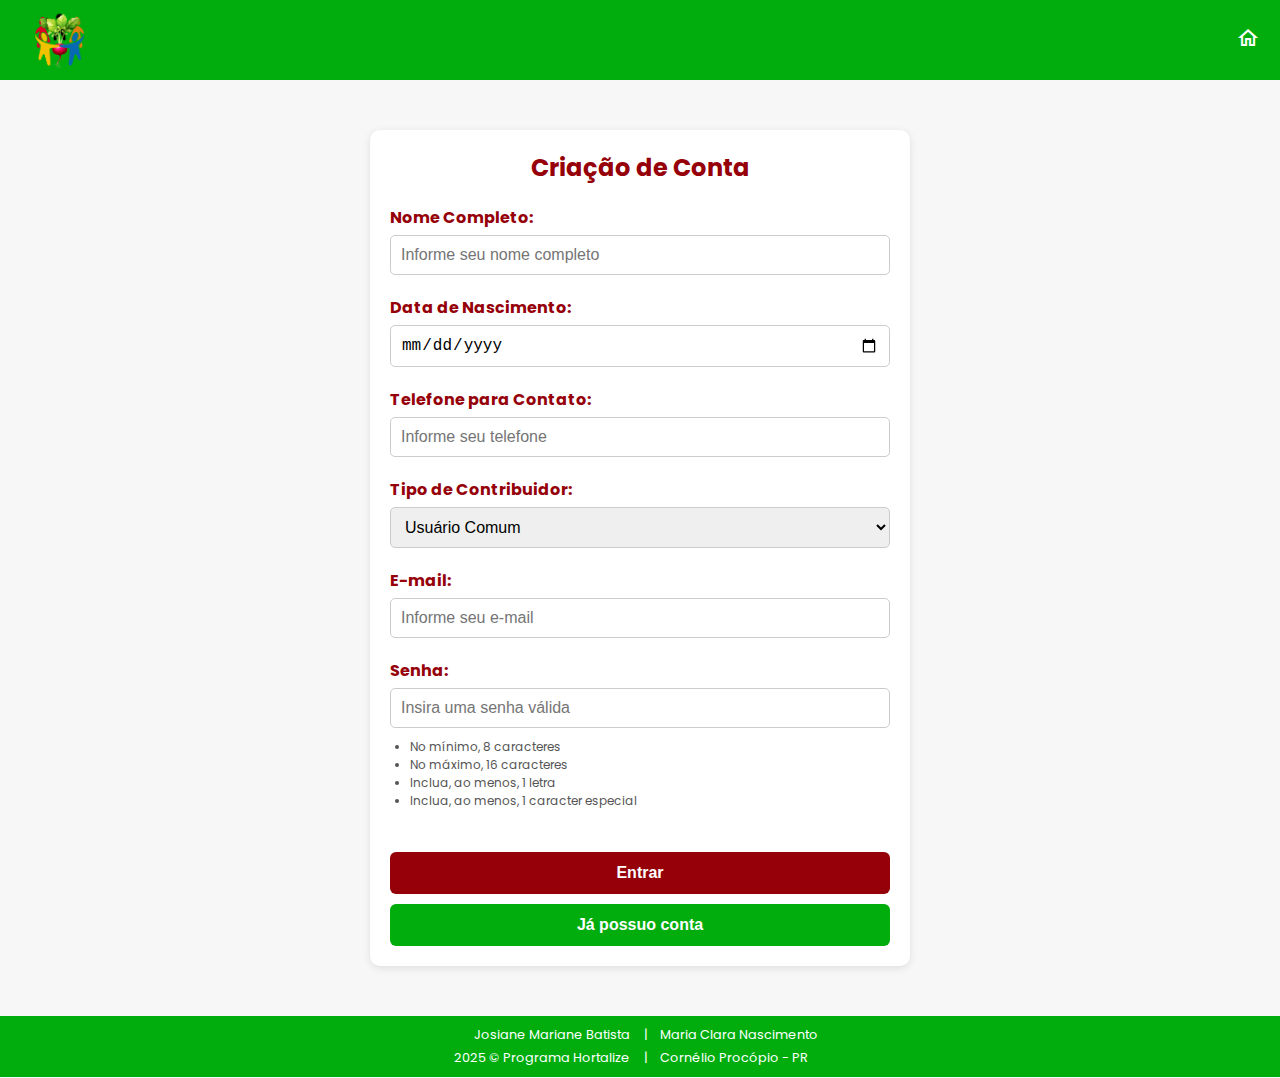
<file: index.html>
<!DOCTYPE html>
<html lang="pt-br">
<head>
    <meta charset="UTF-8">
    <meta name="viewport" content="width=device-width, initial-scale=1.0">
    <title>Cadastro de Usuário</title>
    <link rel="stylesheet" href="css/style.css">
    <link rel="stylesheet" href="https://fonts.googleapis.com/icon?family=Material+Icons+Outlined">
    <link rel="stylesheet" href="https://fonts.googleapis.com/icon?family=Material+Symbols+Outlined">
    <link rel="stylesheet" href="https://fonts.googleapis.com/css2?family=Poppins:wght@400;700&display=swap">
</head>
<body>

    <header>
        <div class="programa">
            <figure>
                <img src="figs/programa_hortalize.png"
                    alt="logotipo" height="60">
            </figure>
        </div>
        <nav>
            <a href="principal.html" class="menu">
                <i class="material-icons-outlined">home</i>
            </a> 
        </nav>
        
    </header>


    <form class="forms" action="login.html" method="get">

        <h2 class="titulo-forms">Criação de Conta</h2>

        <label for="username">Nome Completo:</label>
        <input type="text" class="campo" name="username" placeholder="Informe seu nome completo" required>

        <label for="data">Data de Nascimento:</label>
        <input type="date" class="campo" name="data" min="1900-01-01" max="2010-12-31" required>

        <label for="telefone">Telefone para Contato:</label>
        <input type="tel" class="campo" name="telefone" placeholder="Informe seu telefone" required>
        
        <label for="contribuidor">Tipo de Contribuidor:</label>
        <select class="campo" name="contribuidor" required>
            <option value="op1">Usuário Comum</option>
            <option value="op3">Agricultor Comunitário</option>
            <option value="op2">Empresa Parceira</option>
        </select><br>
        
        <label for="email">E-mail:</label>
        <input type="email" class="campo" name="email" placeholder="Informe seu e-mail" required><br>
        
        <label for="senha">Senha:</label>
        <input type="password" class="campo" name="senha" placeholder="Insira uma senha válida" required>

        <section id="sobresenha">
            <ul>
                <li>No mínimo, 8 caracteres</li>
                <li>No máximo, 16 caracteres</li>
                <li>Inclua, ao menos, 1 letra</li>
                <li>Inclua, ao menos, 1 caracter especial</li>
            </ul>
        </section>

        <button type="submit">Entrar</button>
        <a href="login.html"><button type="button">Já possuo conta</button></a>
        
    </form>

    <footer>
        <div class="nomes-grid">
            <span class="nome-esquerda">
                <a href="https://josibatista.github.io/web-front-end/" target="_blank">
                    Josiane Mariane Batista
                </a>
            </span>
            <span class="divisor">|</span>
            <span class="nome-direita">
                <a href="https://mariandj.github.io/Programa-o-Web-Front-End/" target="_blank">
                    Maria Clara Nascimento
                </a>
            </span>
        </div>
    
        <div>
            <div class="autoria-grid">
            <span class="titulo"> 2025 &copy; Programa Hortalize</span>
            <span class="divisor">|</span>
            <span class="cidade">Cornélio Procópio - PR</span>
        </div>
    </footer> 

</body>
</html>
</file>
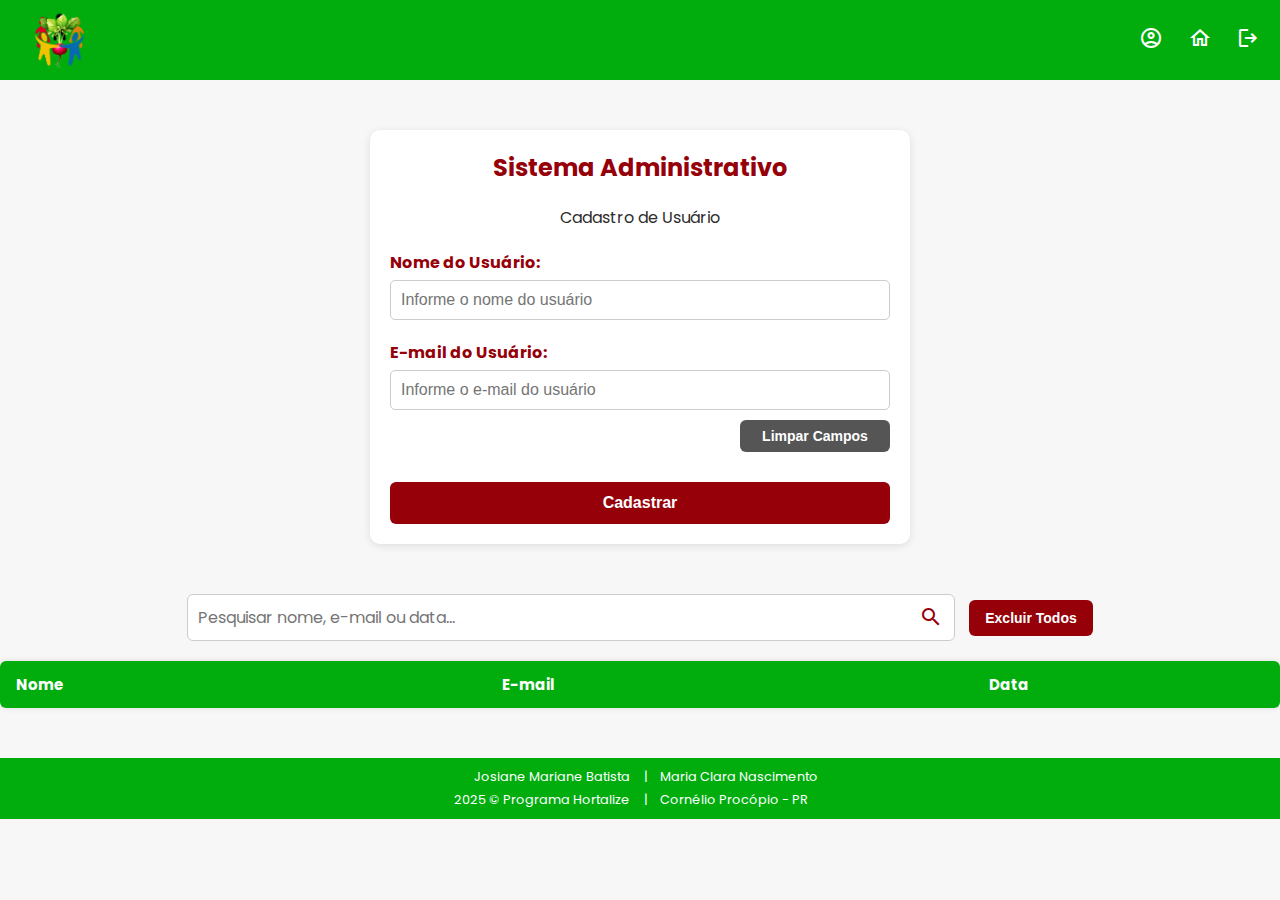
<file: admin.html>
<!DOCTYPE html>
<html lang="pt-br">
<head>
    <meta charset="UTF-8">
    <meta name="viewport" content="width=device-width, initial-scale=1.0">
    <title>Administrador</title>
    <link rel="stylesheet" href="css/style.css">
    <link rel="stylesheet" href="https://fonts.googleapis.com/icon?family=Material+Icons+Outlined">
    <link rel="stylesheet" href="https://fonts.googleapis.com/icon?family=Material+Symbols+Outlined">
    <link rel="stylesheet" href="https://fonts.googleapis.com/css2?family=Poppins:wght@400;700&display=swap">
    <link href="https://fonts.googleapis.com/icon?family=Material+Icons" rel="stylesheet">
</head>
<body>
    <header>
        <div class="programa">
            <figure>
                <img src="figs/programa_hortalize.png"
                    alt="logotipo" height="60">
            </figure>
        </div>
        <nav>
            <a href="index.html" name="Cadastro" class="menu">
                <span class="material-symbols-outlined">account_circle</span>
            </a>
            <a href="principal.html" name="Principal" class="menu"> 
                <i class="material-icons-outlined">home</i>
            </a>             
            <a href="login.html" name="Login" class="menu">
                <span class="material-symbols-outlined">logout</span>
            </a>
        </nav>
    </header>

    <div id="mensagem-sucesso" class="mensagem-oculta">Usuário cadastrado com sucesso!</div>

    <form class="forms" action="javascript:void(0)">
        <h2 class="titulo-forms">Sistema Administrativo</h2>
        <p class="subtitulo-forms">Cadastro de Usuário</p>

        <label for="nomeInput">Nome do Usuário:</label>
        <input type="text" class="campo" id="nomeInput" placeholder="Informe o nome do usuário" required>

        <label for="emailInput">E-mail do Usuário:</label>
        <input type="email" class="campo" id="emailInput" placeholder="Informe o e-mail do usuário" required>

        <div class="container-botao">
            <button type="button" id="botaoLimpar" class="botao" onclick="limparCampos()">Limpar Campos</button>
            <button type="button" id="botaoAdmin" class="botao" onclick="cadastrarUsuario()">Cadastrar</button>
        </div>
    </form>

    <section class="tabela-section">
        <div class="pesquisa-container">
            <div class="campo-pesquisa-wrapper">
                <input type="text" id="campo-pesquisa" placeholder="Pesquisar nome, e-mail ou data...">
                <span class="material-icons search-icon">search</span>
            </div>
            <button id="botaoExcluirTodos" onclick="excluirTodosUsuarios()">Excluir Todos</button>
        </div>


        <table id="tabela-usuarios">
            <thead>
                <tr>
                    <th>Nome</th>
                    <th>E-mail</th>
                    <th>Data</th>
                    <th></th>
                </tr>
            </thead>
            <tbody></tbody>
        </table>
    </section>
    

    <footer class="rodape-admin">
        <div class="nomes-grid">
            <span class="nome-esquerda">
                <a href="https://josibatista.github.io/web-front-end/" target="_blank">
                    Josiane Mariane Batista
                </a>
            </span>
            <span class="divisor">|</span>
            <span class="nome-direita">
                <a href="https://mariandj.github.io/Programa-o-Web-Front-End/" target="_blank">
                    Maria Clara Nascimento
                </a>
            </span>
        </div>

        <div class="autoria-grid">
            <span class="titulo"> 2025 &copy; Programa Hortalize</span>
            <span class="divisor">|</span>
            <span class="cidade">Cornélio Procópio - PR</span>
        </div>
    </footer>

    <div id="popup-confirmacao" class="popup-oculto">
        <div class="popup-conteudo">
            <p>Tem certeza que deseja excluir TODOS os usuários?</p>
            <button onclick="confirmarExclusaoTodos()">Sim</button>
            <button onclick="fecharPopup()">Cancelar</button>
        </div>
    </div>

    <script src="js/script.js"></script>
</body>
</html>
</file>
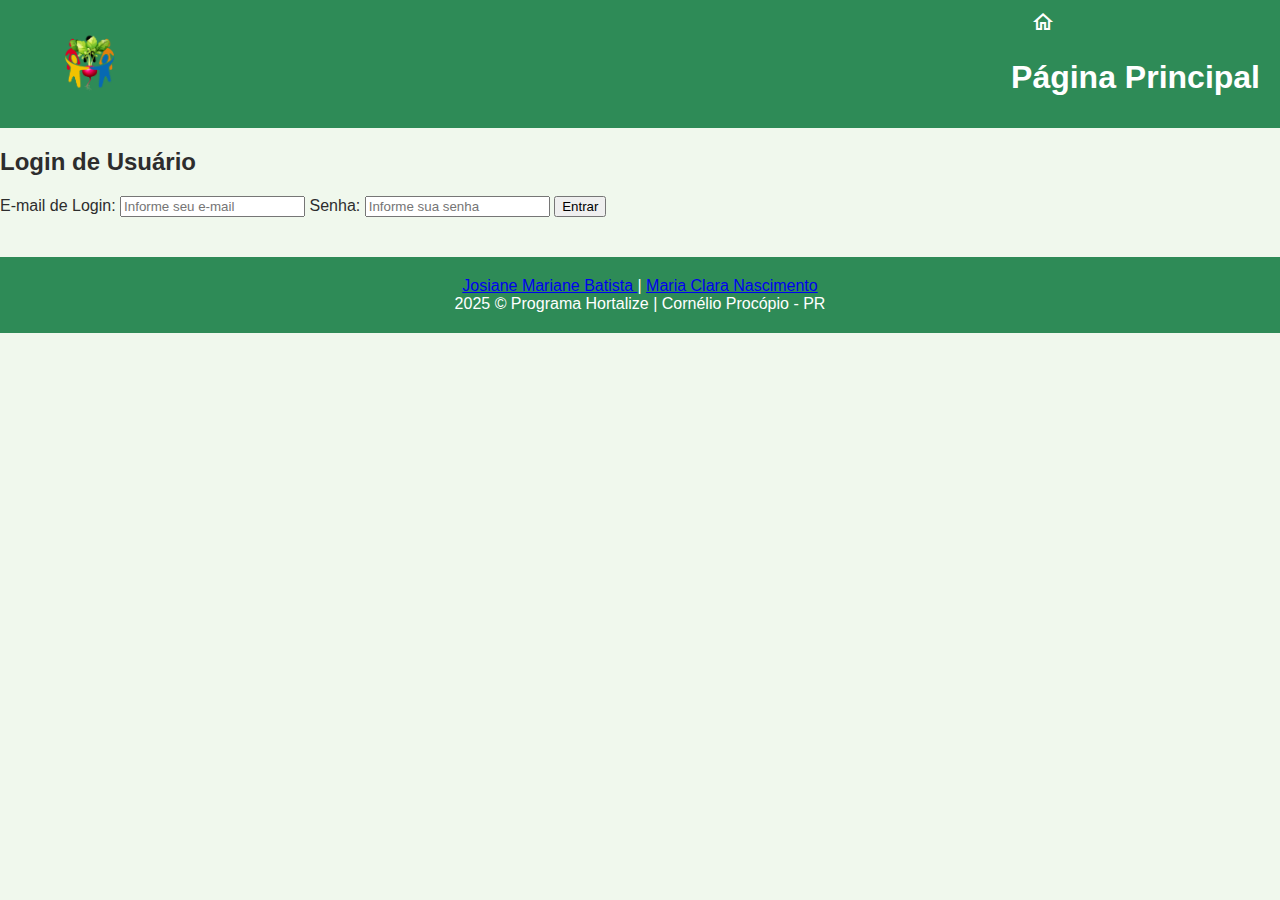
<file: login.html>
<!DOCTYPE html>
<html lang="pt-br">
<head>
    <meta charset="UTF-8">
    <meta name="viewport" content="width=device-width, initial-scale=1.0">
    <title>Login de Usuário</title>
    <link rel="stylesheet" href="style.css">
    <link rel="stylesheet" href="https://fonts.googleapis.com/icon?family=Material+Icons+Outlined">
    <link rel="stylesheet" href="https://fonts.googleapis.com/icon?family=Material+Symbols+Outlined">
    <link rel="stylesheet" href="https://fonts.googleapis.com/css2?family=Poppins:wght@400;700&display=swap">
</head>
<body>

    <header>
        <div class="programa">
            <figure>
                <img src="figs/programa_hortalize.png"
                    alt="logotipo" height="60">
            </figure>
        </div>
        <nav>
            <a href="inicial.html" class="principal"> 
                <i class="material-icons-outlined">home</i>
                <h1>Página Principal</h1>
            </a> 
        </nav>
        
    </header>

    <form class="forms" action="">

        <h2 class="titulo-forms">Login de Usuário</h2>

        <label for="email">E-mail de Login:</label>
        <input type="email" class="campo" name="email" placeholder="Informe seu e-mail" required>
        
        <label for="senha">Senha:</label>
        <input type="password" class="campo" name="senha" placeholder="Informe sua senha" required>

        <a href="inicial.html">
            <button type="button">Entrar</button>
        </a>
    </form>

    <footer>
        <div class="nomes-grid">
            <span class="nome-esquerda">
                <a href="https://josibatista.github.io/web-front-end/" target="_blank">
                    Josiane Mariane Batista
                </a>
            </span>
            <span class="divisor">|</span>
            <span class="nome-direita">
                <a href="https://mariandj.github.io/Programa-o-Web-Front-End/" target="_blank">
                    Maria Clara Nascimento
                </a>
            </span>
        </div>

        <div>
            <div class="autoria-grid">
            <span class="titulo"> 2025 &copy; Programa Hortalize</span>
            <span class="divisor">|</span>
            <span class="cidade">Cornélio Procópio - PR</span>
        </div>
    </footer>

</body>
</html>
</file>
<file: css/style.css>
/*cabeçalho*/
header{
    display: flex;
    align-items: center;
    justify-content: space-between;
    background-color: #00AD0D; 
    color: white;             
    margin: 0px;
    padding: 0 20px;
    font-family: Arial, sans-serif;
}

header figure {
    display: flex;
    align-items: center;
    margin: 10px;
}

header h1 {
    font-size: 130%;
    font-weight: bold;
    margin: 0;
}

.subtitulo-forms{
    text-align: center;
}

.programa{
    display: flex;
    align-items: center;
}

/*página principal*/
.menu {
    color: white;
    text-decoration: none;
    margin-left: 20px;
    font-weight: bold;
}

.menu:hover {
    text-decoration: underline;
}

.grid-menu {
    display: grid;
    grid-template-columns: 1fr auto; 
    align-items: center;           
    padding: 0 20px;
}


.texto-menu {
    padding-right: 0%;
}

.icons-menu {
    padding-left: 0%;
}

/*corpo título*/
.titulo-principal {
    text-align: center;
    padding: 60px 20px;
    background-color: #abec8b;
    color: #1f5228;
}

.section {
    max-width: 1000px;
    margin: auto;
    padding: 40px 20px;
}


/*corpo*/
body {
    margin: 0;
    font-family: 'Poppins', Arial, Helvetica, sans-serif;
    background-color: rgb(247, 247, 247);
    color: #2d2d2d;
}

/*cadastro e login*/
.titulo-forms{
    color:#950009; 
    text-align: center;
    background-color: #FFFFFF;
    margin-top: 0px;
}

.forms{
    background-color: #FFFFFF;
    margin: 50px auto;
    padding: 20px;
    max-width: 500px;  
    border-radius: 10px;
    box-shadow: 0 2px 8px rgba(0, 0, 0, 0.1);
}

.forms label {
    display: block;
    margin-top: 20px;
    font-weight: bold;
    color: #950009;
}

.campo{
    width: 100%;
    padding: 10px;
    margin-top: 5px;
    border: 1px solid #ccc;
    border-radius: 5px;
    box-sizing: border-box;
    font-size: 16px;
}

#sobresenha ul {
    margin-top: 10px;
    padding-left: 20px;
    font-size: 75%;
    color: #555;
}

/* Botão de envio */
.forms button{
    width: 100%;
    padding: 12px;
    margin-top: 10px;
    background-color: #00AD0D;
    color: white;
    font-weight: bold;
    border: none;
    border-radius: 6px;
    font-size: 16px;
    cursor: pointer;
    transition: background-color 0.3s;
}

.forms button[type="submit"], #botaoAdmin{
    margin-top: 30px;
    background-color: #950009;
}

.forms button:hover {
    background-color: #1c4c25;
}

.forms button[type="submit"]:hover{
    background-color: #5f0108;
}

.container-botao {
    text-align: right;
}

#botaoLimpar {
    text-align: center;
    background-color: #555;
    width: 30%;
    font-size: 14px;
    padding: 8px;
}

/*página principal*/
.titulo-h2 {
    color: #00AD0D;
}

h3 {
    color: #00AD0D;
}

.timeline {
    border-left: 4px solid #00AD0D;
    padding-left: 20px;
    margin-top: 20px;
}

.step {
    position: relative;
    padding: 10px 0;
    margin-bottom: 10px;
}

.step strong {
    color: #00AD0D;
    margin-right: 8px;
    font-weight: bold;
}

.grid-terreno {
    display: grid;
    grid-template-columns: 1fr 1fr;
    gap: 30px;
    align-items: center;
    margin-top: 20px;
}

.texto-terreno {
    padding-right: 10px;
}

.img-terreno img {
    max-width: 100%;
    border-radius: 12px;
    box-shadow: 0 0 10px rgba(0,0,0,0.1);
}

/* Responsivo para telas menores */
@media (max-width: 768px) {
    .grid-terreno {
        grid-template-columns: 1fr;
    }
}

.grid-impacto {
    display: grid;
    grid-template-columns: 1fr 200px;
    gap: 30px;
    align-items: center;
    margin-top: 20px;
}

.img-impacto img {
    max-width: 100%;
    border-radius: 12px;
    box-shadow: 0 0 10px rgba(0,0,0,0.1);
}

@media (max-width: 768px) {
    .grid-impacto {
        grid-template-columns: 1fr;
        text-align: center;
    }
}

.ods a {
  color: inherit;
  text-decoration: none;
}

.ods a:hover {
  color: #5f0108;
  text-decoration: underline;
}


#ods ul {
    list-style-type: disc;
    padding-left: 20px;
    margin-left: 0;
}

.img-ods {
    text-align: center;
}


/*rodapé*/
footer {
    background-color: #00AD0D;
    color: white;
    text-align: center;
    padding: 5px;
    margin: 0;
    font-size: 80%;
    bottom: 0;
    width: 100%;
}

.rodape-login{
    position: fixed;
}

footer > p {
    margin: 5px;
}

.nomes-grid, .autoria-grid{
    display: grid;
    grid-template-columns: 1fr auto 1fr;
    justify-content: center;
    align-items: center;
    gap: 10px;
    margin: 5px;
}

.nome-esquerda, .titulo{
    text-align: right;
}

.divisor {
    text-align: center;
    min-width: 10px;
}

.nome-direita, .cidade{
    text-align: left;
}

a{
    color: white; 
    text-decoration: none;   
}

a:hover{
    color:  #5f0108;
}

/* mensagem */

.mensagem-oculta {
    display: none;
    background-color: #d4edda;
    color: #155724;
    padding: 10px 20px;
    margin: 10px auto;
    width: fit-content;
    border: 1px solid #c3e6cb;
    border-radius: 5px;
    font-weight: bold;
    font-family: 'Poppins', sans-serif;
    animation: fadeout 1s ease-out 1s forwards;
}

@keyframes fadeout {
    to {
        opacity: 0;
        display: none;
    }
}

/* Campo de pesquisa */
.pesquisa-container {
    text-align: center;
    margin-top: 30px;
    margin-bottom: 20px;
}

#campo-pesquisa {
    width: 60%;
    padding: 10px;
    font-size: 16px;
    font-family: inherit;
    border: 1px solid #ccc;
    border-radius: 6px;
}

.campo-pesquisa-wrapper {
    position: relative;
    display: inline-block;
    width: 60%;
}

#campo-pesquisa {
    width: 100%;
    padding: 10px 40px 10px 10px; 
    font-size: 16px;
    font-family: inherit;
    border: 1px solid #ccc;
    border-radius: 6px;
    box-sizing: border-box;
}

.search-icon {
    position: absolute;
    right: 12px;
    top: 50%;
    transform: translateY(-50%);
    color: #950009;
    cursor: pointer;
    font-size: 20px;
}

/* Tabela */
#tabela-usuarios {
    width: 100%;
    border-collapse: collapse;
    font-family: inherit;
    margin-bottom: 50px;
    background-color: #fff;
    box-shadow: 0 0 6px rgba(0,0,0,0.1);
    border-radius: 6px;
    overflow: hidden;
}

#tabela-usuarios thead {
    background-color: #00AD0D;
    color: white;
}

#tabela-usuarios th, #tabela-usuarios td {
    padding: 12px 16px;
    text-align: left;
    font-size: 15px;
}

#tabela-usuarios tbody tr:nth-child(even) {
    background-color: #f2f2f2;
}

#tabela-usuarios tbody tr:nth-child(odd) {
    background-color: #ffffff;
}

#tabela-usuarios td:nth-child(1), #tabela-usuarios th:nth-child(1) {
    width: 38%;
}

#tabela-usuarios td:nth-child(2), #tabela-usuarios th:nth-child(2) {
    width: 38%;
}

#tabela-usuarios td:nth-child(3), #tabela-usuarios th:nth-child(3) {
    width: 20%;
}

#tabela-usuarios td:nth-child(4), #tabela-usuarios th:nth-child(4) {
    width: 4%;
    text-align: center;
}

/*Botão de excluir*/
#botaoExcluirTodos {
    background-color: #950009;
    color: white;
    border: none;
    padding: 10px 16px;
    font-size: 14px;
    font-weight: bold;
    border-radius: 6px;
    margin-left: 10px;
    cursor: pointer;
    transition: background-color 0.3s;
}

#botaoExcluirTodos:hover {
    background-color: #5f0108;
}

.botao-excluir {
    background-color: #00AD0D; 
    color: white;
    font-weight: bold;
    font-size: 18px;
    cursor: pointer;
    border: none;
    padding: 6px 10px;
    border-radius: 4px;
    transition: background-color 0.3s;
}

.botao-excluir:hover {
    background-color: #5f0108; 
    color: white;
}

/*popup de verificação para exclusão da lista toda*/
.popup-oculto {
    display: none;
    position: fixed;
    top: 0; left: 0;
    width: 100%; height: 100%;
    background-color: rgba(0,0,0,0.5);
    justify-content: center;
    align-items: center;
    z-index: 999;
}

.popup-conteudo {
    background-color: white;
    padding: 30px;
    border-radius: 10px;
    text-align: center;
    box-shadow: 0 0 10px rgba(0,0,0,0.3);
}

.popup-conteudo button {
    margin: 10px;
    padding: 10px 20px;
    font-weight: bold;
    border: none;
    border-radius: 6px;
    cursor: pointer;
}

.popup-conteudo button:first-child {
    background-color: #950009;
    color: white;
}

.popup-conteudo button:last-child {
    background-color: #ccc;
}
</file>
<file: style.css>
body {
    margin: 0;
    font-family: Arial, sans-serif;
    background-color: #f0f8ed;
    color: #2d2d2d;
}

header {
    background-color: #2e8b57;
    padding: 10px 20px;
    display: flex;
    justify-content: space-between;
    align-items: center;
    flex-wrap: wrap;
}

.logo img {
    height: 70px;
}

nav a {
    color: white;
    text-decoration: none;
    margin-left: 20px;
    font-weight: bold;
}

nav a:hover {
    text-decoration: underline;
}

.hero {
    text-align: center;
    padding: 60px 20px;
    background-color: #d2f1c3;
    color: #1c4c25;
}

.hero h1 {
    font-size: 2.4em;
    margin-bottom: 10px;
}

.section {
    max-width: 1000px;
    margin: auto;
    padding: 40px 20px;
}

.section h2 {
    color: #2e8b57;
}

.img-container {
    text-align: margin-left;
    margin-top: 20px;
}

.img-container img {
    max-width: 100%;
    height: auto;
    border-radius: 12px;
    box-shadow: 0 0 10px rgba(0,0,0,0.1);
}

footer {
    background-color: #2e8b57;
    color: white;
    text-align: center;
    padding: 20px;
    margin-top: 40px;
}
</file>
